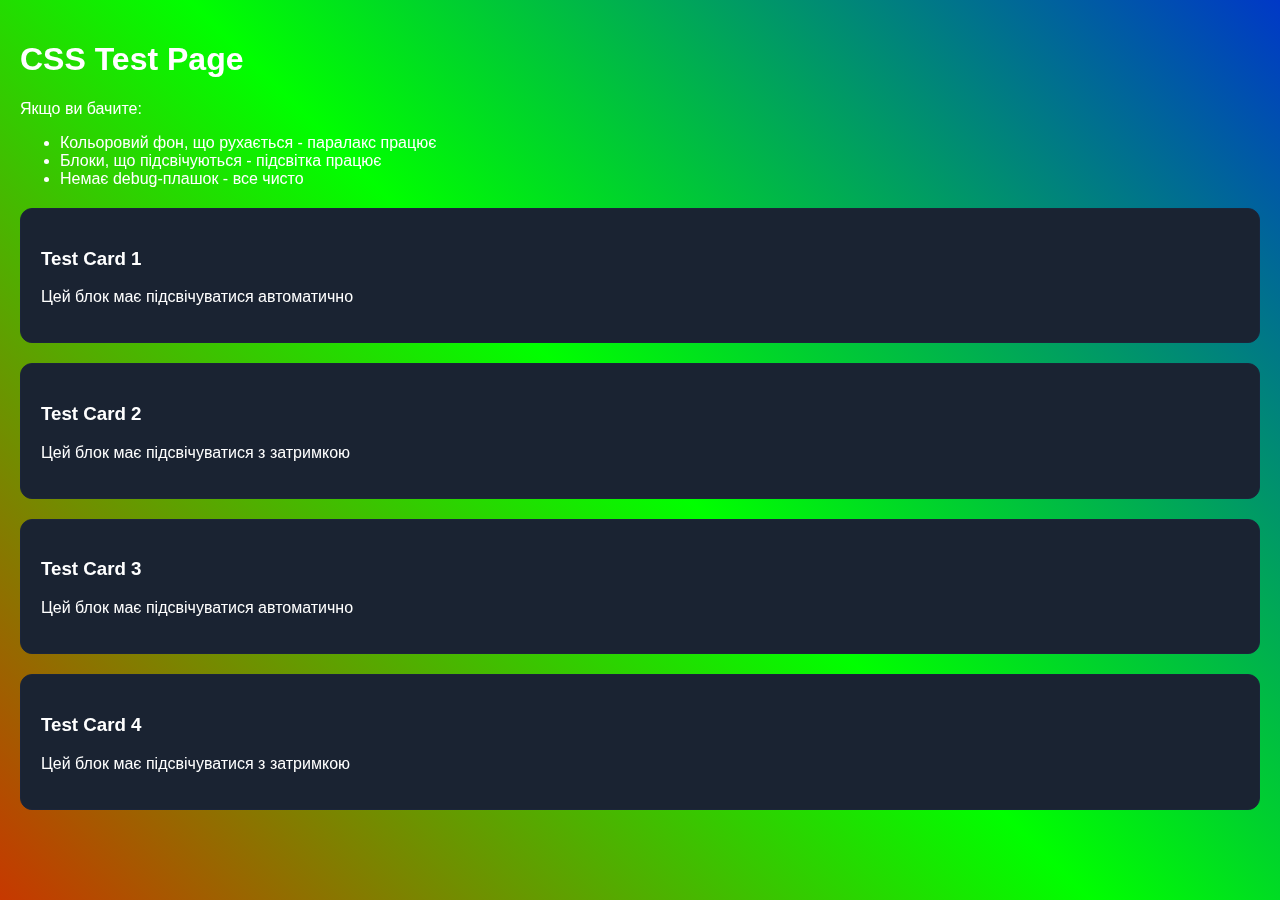
<file: test.html>
<!DOCTYPE html>
<html lang="en">
<head>
    <meta charset="UTF-8">
    <meta name="viewport" content="width=device-width, initial-scale=1.0">
    <title>CSS Test</title>
    <style>
        body {
            margin: 0;
            padding: 20px;
            background: #0b1220;
            color: white;
            font-family: Arial, sans-serif;
        }
        
        .test-card {
            background: #1a2332;
            border: 1px solid #1b253a;
            border-radius: 12px;
            padding: 20px;
            margin: 20px 0;
            transition: all 0.3s ease;
            animation: cardHighlight 4s ease-in-out infinite;
        }
        
        .test-card:nth-child(odd) {
            animation-delay: 0s;
        }
        
        .test-card:nth-child(even) {
            animation-delay: 2s;
        }
        
        @keyframes cardHighlight {
            0%, 80%, 100% {
                transform: translateY(0);
                border-color: #1b253a;
                box-shadow: none;
            }
            10%, 70% {
                transform: translateY(-4px);
                border-color: #33C4FF;
                box-shadow: 0 8px 24px rgba(51,196,255,.2);
            }
        }
        
        .parallax-test {
            position: fixed;
            top: -20vh;
            left: -10vw;
            width: 120vw;
            height: 140vh;
            background: linear-gradient(45deg, #ff0000, #00ff00, #0000ff);
            z-index: -999;
            animation: parallaxScroll 20s linear infinite;
        }
        
        @keyframes parallaxScroll {
            0% { transform: translate3d(0, 0, 0); }
            50% { transform: translate3d(0, -50px, 0); }
            100% { transform: translate3d(0, 0, 0); }
        }
    </style>
</head>
<body>
    <div class="parallax-test"></div>
    
    <h1>CSS Test Page</h1>
    <p>Якщо ви бачите:</p>
    <ul>
        <li>Кольоровий фон, що рухається - паралакс працює</li>
        <li>Блоки, що підсвічуються - підсвітка працює</li>
        <li>Немає debug-плашок - все чисто</li>
    </ul>
    
    <div class="test-card">
        <h3>Test Card 1</h3>
        <p>Цей блок має підсвічуватися автоматично</p>
    </div>
    
    <div class="test-card">
        <h3>Test Card 2</h3>
        <p>Цей блок має підсвічуватися з затримкою</p>
    </div>
    
    <div class="test-card">
        <h3>Test Card 3</h3>
        <p>Цей блок має підсвічуватися автоматично</p>
    </div>
    
    <div class="test-card">
        <h3>Test Card 4</h3>
        <p>Цей блок має підсвічуватися з затримкою</p>
    </div>
</body>
</html>
</file>
